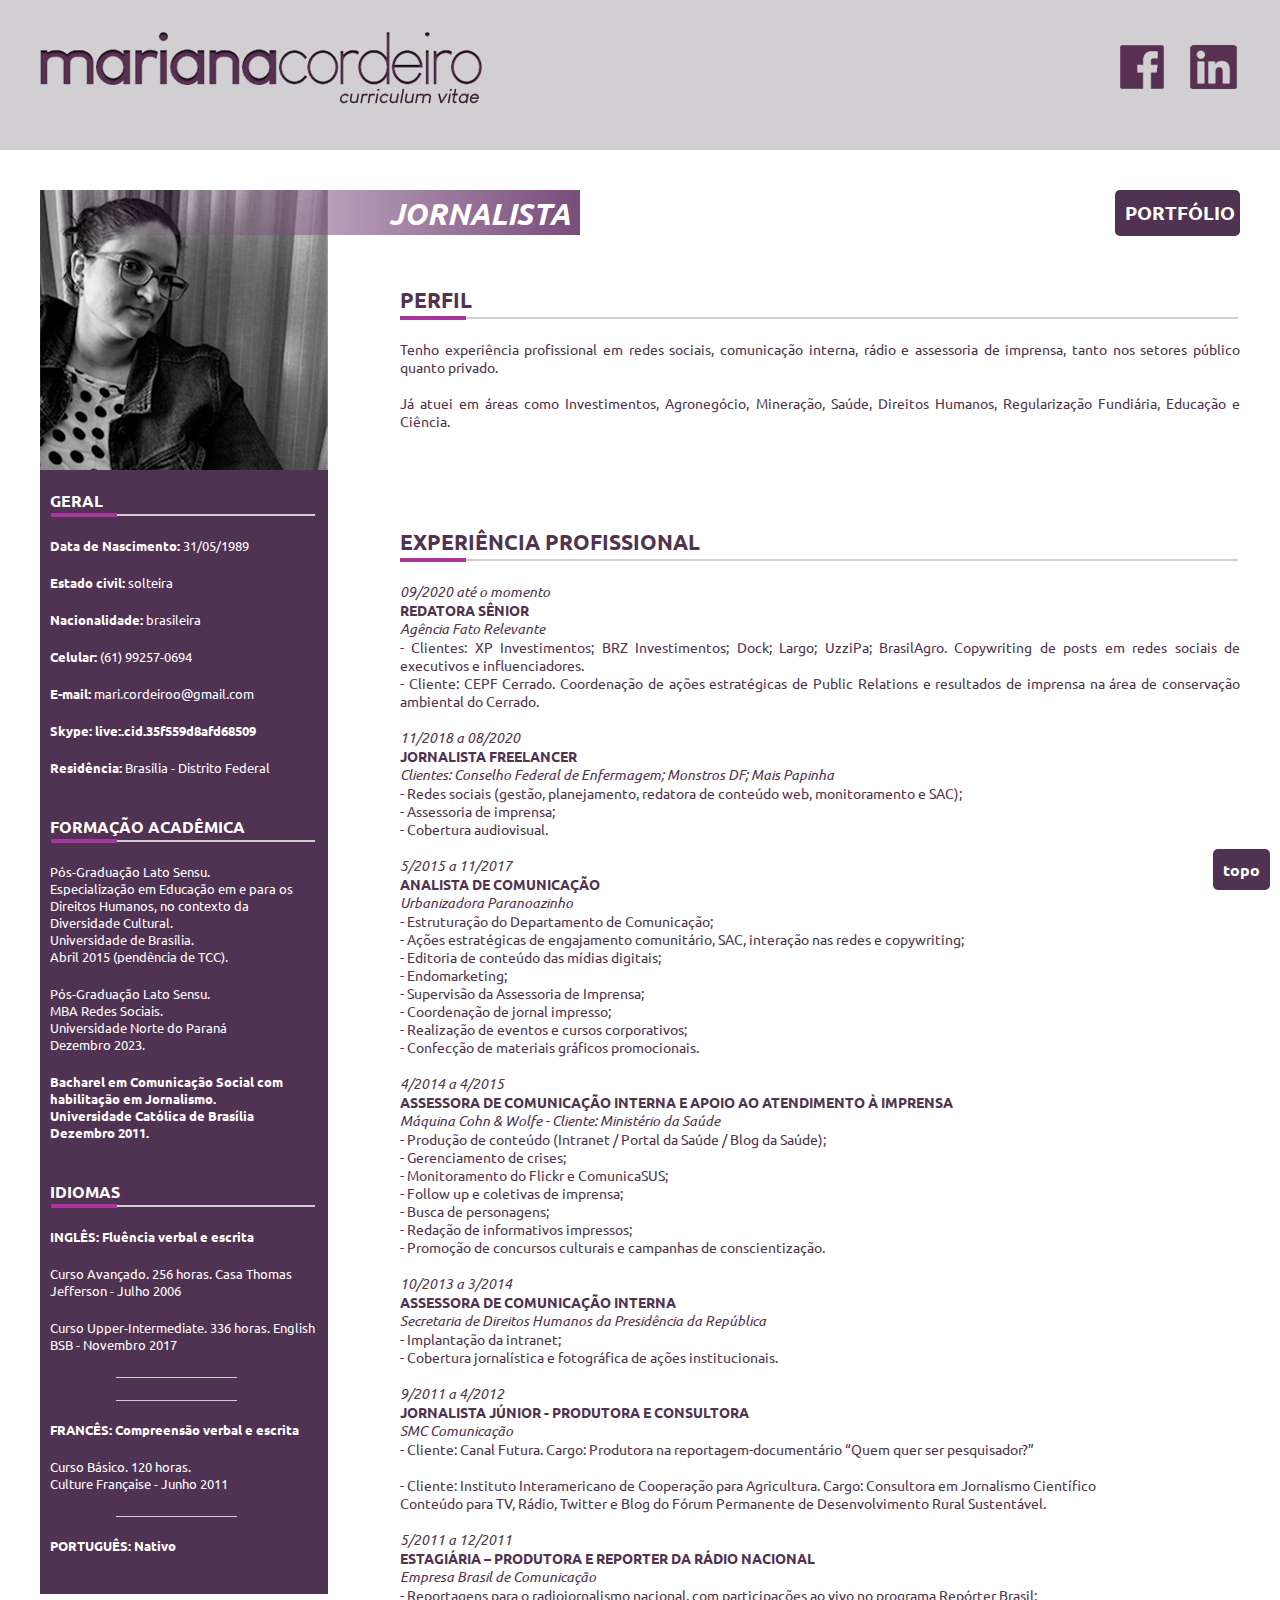
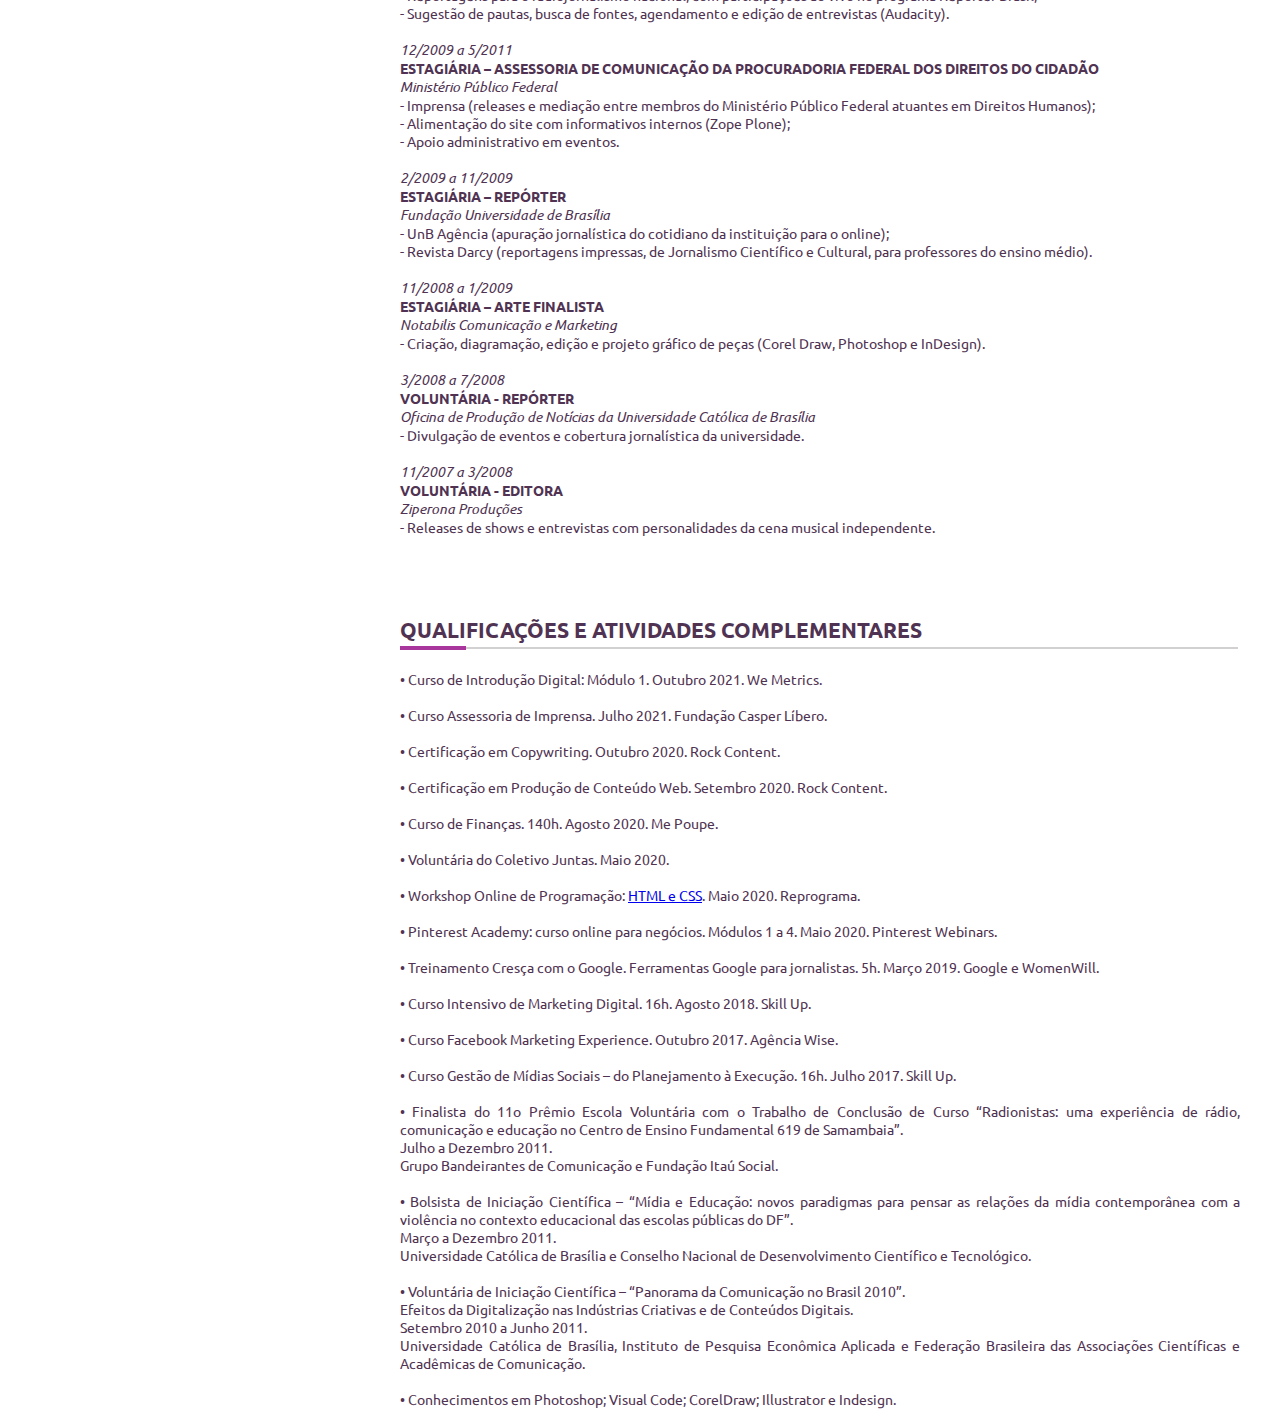
<file: index.html>
<!DOCTYPE html>
<html>
    <head>
        <meta charset="UTF-8">
        <meta name="viewport" content="width=device-width, initial-scale=1">
        <title>Mariana Cordeiro</title>
        <meta name="description" content="Mariana Cordeiro - Curriculum Vitae">
        <meta name="keywords" content="Mariana Cordeiro, jornalista, jornalismo, curriculo, curriculum vitae">
        <link rel="stylesheet" type="text/css" href="style.css">
        <link href="https://fonts.googleapis.com/css2?family=Ubuntu:ital,wght@0,300;0,500;0,700;1,400&display=swap" rel="stylesheet">    
    </head>
    <body>
        <div>
            <a href="#" class="subir">topo</a>
        </div>
        <header>
            <div class="container">
                <div class="logo"></div>
                <div class="menu">
                    <a href="https://www.facebook.com/mari.cordeiro.7" target="_blank" class="facebook"></a>
                    <a href="https://www.linkedin.com/in/marianacordeiroo" target="_blank" class="linkedin"></a>
                    <!-- a href="http://instagram.com/desa_pegue_comigo" target="_blank" class="instagram"></a> -->
                </div>
            </div>
        </header>
        <main class="principal">
            <div class="container">
                <aside class="coluna">
                    <div class="foto">
                        <div class="barra jornal"><i>JORNALISTA</i></div>
                    </div>
                    <div class="geral">
                        <h4>GERAL</h4>
                        <div class="divider"></div>
                        <p><b>Data de Nascimento:</b> 31/05/1989</p><br>
                        <p><b>Estado civil:</b> solteira</p><br>
                        <p><b>Nacionalidade:</b> brasileira</p><br>
                        <p><b>Celular:</b> (61) 99257-0694</p><br>
                        <p><b>E-mail:</b> mari.cordeiroo@gmail.com</p><br>
                        <p><b>Skype: live:.cid.35f559d8afd68509</b></p><br>
                        <p><b>Residência:</b> Brasília - Distrito Federal</p>
                    </div>
                    <div class="formacao">
                        <h4>FORMAÇÃO ACADÊMICA</h4>
                        <div class="divider"></div>
                        <P>Pós-Graduação Lato Sensu. 
                        <p>Especialização em Educação em e para os Direitos Humanos, no contexto da Diversidade Cultural. </p>
                        <p>Universidade de Brasília.</P>
                        <p>Abril 2015 (pendência de TCC).</p></b></P>
                        <br>
                        <P>Pós-Graduação Lato Sensu. 
                        <p>MBA Redes Sociais.
                        <p>Universidade Norte do Paraná</p>
                        <p>Dezembro 2023.</p>
                        <br>
                        <P><b>Bacharel em Comunicação Social com habilitação em Jornalismo.
                        <p>Universidade Católica de Brasília</p>
                        <p>Dezembro 2011.</p></b></P>
                    </div>
                    <div class="idiomas">
                        <h4>IDIOMAS</h4>
                        <div class="divider"></div>
                        <p><b>INGLÊS: Fluência verbal e escrita</b></p><br>
                        <p>Curso Avançado. 256 horas. Casa Thomas Jefferson - Julho 2006</p><br>
                        <p>Curso Upper-Intermediate. 336 horas. English BSB - Novembro 2017</p><br>
                        <div class="divider2"></div>
                        <div class="divider2"></div>
                        <p><b>FRANCÊS: Compreensão verbal e escrita</b></p><br>
                        <p>Curso Básico. 120 horas. 
                        <br>
                        Culture Française - Junho 2011</p><br>
                        <div class="divider2"></div>
                        <p><b>PORTUGUÊS: Nativo</b></p><br>
                    </div>
                </aside>
                <div class="portfolio">
                    <a href="portfolio.html"><h3>PORTFÓLIO</h3></a>
                </div>
                <article class="conteudo">
                    <div class="perfil">
                        <h2>PERFIL</h2>
                        <div class="divider3"></div>
                        <p> Tenho experiência profissional em redes sociais, comunicação interna, rádio e assessoria de imprensa, tanto nos setores público quanto privado. 
                        </p>
                        <br>
                        <p>
                        <p>Já atuei em áreas como Investimentos, Agronegócio, Mineração, Saúde, Direitos Humanos, Regularização Fundiária, Educação e Ciência. 
                        </p>
                        <br>
                    </div>
                    <div class="experiencia">
                        <h2>EXPERIÊNCIA PROFISSIONAL</h2>
                        <div class="divider3"></div>
                        <ul>
                            <li><i>09/2020 até o momento</i>
                                <h4>REDATORA SÊNIOR</h4>
                                <i>Agência Fato Relevante</i><br>
                                - Clientes: XP Investimentos; BRZ Investimentos; Dock; Largo; UzziPa; BrasilAgro. Copywriting de posts em redes sociais de executivos e influenciadores.<br>
                                - Cliente: CEPF Cerrado. Coordenação de ações estratégicas de Public Relations e resultados de imprensa na área de conservação ambiental do Cerrado.<br><br>
                            <li><i>11/2018 a 08/2020</i>
                                <h4>JORNALISTA FREELANCER</h4>
                                <i>Clientes: Conselho Federal de Enfermagem; Monstros DF; Mais Papinha</i><br>
                                - Redes sociais (gestão, planejamento, redatora de conteúdo web, monitoramento e SAC);<br>
                                - Assessoria de imprensa;<br>
                                - Cobertura audiovisual.<br><br>
                            <li><i>5/2015 a 11/2017</i>
                                <h4>ANALISTA DE COMUNICAÇÃO</h4>
                                <i>Urbanizadora Paranoazinho</i><br>
                                - Estruturação do Departamento de Comunicação;<br>
                                - Ações estratégicas de engajamento comunitário, SAC, interação nas redes e copywriting;<br>
                                - Editoria de conteúdo das mídias digitais;<br>
                                - Endomarketing;<br>
                                - Supervisão da Assessoria de Imprensa;<br>
                                - Coordenação de jornal impresso;<br>
                                - Realização de eventos e cursos corporativos;<br>
                                - Confecção de materiais gráficos promocionais.<br>
                                </li><br>

                            <li><i>4/2014 a 4/2015</i>
                                <h4>ASSESSORA DE COMUNICAÇÃO INTERNA E APOIO AO ATENDIMENTO À IMPRENSA</H4>
                                <i>Máquina Cohn & Wolfe - Cliente: Ministério da Saúde</i><br>
                                - Produção de conteúdo (Intranet / Portal da Saúde / Blog da Saúde);<br> 
                                - Gerenciamento de crises;<br>
                                - Monitoramento do Flickr e ComunicaSUS;<br> 
                                - Follow up e coletivas de imprensa;<br>
                                - Busca de personagens;<br>  
                                - Redação de informativos impressos;<br>
                                - Promoção de concursos culturais e campanhas de conscientização.<br> 
                                </li><br>

                            <li><i>10/2013 a 3/2014</i>
                                <h4>ASSESSORA DE COMUNICAÇÃO INTERNA</h4>
                                <i>Secretaria de Direitos Humanos da Presidência da República</i><br>
                                - Implantação da intranet;<br>
                                - Cobertura jornalística e fotográfica de ações institucionais.</li><br>

                            <li><i>9/2011 a 4/2012</i>
                                <h4>JORNALISTA JÚNIOR - PRODUTORA E CONSULTORA</h4>
                                <i>SMC Comunicação</i><br>
                                - Cliente: Canal Futura. Cargo: Produtora na reportagem-documentário “Quem quer ser pesquisador?”<br> 
                                <br>
                                - Cliente: Instituto Interamericano de Cooperação para Agricultura. Cargo: Consultora em Jornalismo Científico<br>
                                Conteúdo para TV, Rádio, Twitter e Blog do Fórum Permanente de Desenvolvimento Rural Sustentável.<br><br>
                                
                            <li><i>5/2011 a 12/2011</i>
                                <h4>ESTAGIÁRIA – PRODUTORA E REPORTER DA RÁDIO NACIONAL</h4>
                                <i>Empresa Brasil de Comunicação</i><br>
                                - Reportagens para o radiojornalismo nacional, com participações ao vivo no programa Repórter Brasil;<br>
                                - Sugestão de pautas, busca de fontes, agendamento e edição de entrevistas (Audacity).</li><br>
                                
                            <li><i>12/2009 a 5/2011</i>
                                <h4>ESTAGIÁRIA – ASSESSORIA DE COMUNICAÇÃO DA PROCURADORIA FEDERAL DOS DIREITOS DO CIDADÃO</h4>
                                <i>Ministério Público Federal</i><br>
                                - Imprensa (releases e mediação entre membros do Ministério Público Federal atuantes em Direitos Humanos);<br>
                                - Alimentação do site com informativos internos (Zope Plone);<br>
                                - Apoio administrativo em eventos.</li><br>

                            <li><i>2/2009 a 11/2009</i>
                                <h4>ESTAGIÁRIA – REPÓRTER</h4>
                                <i>Fundação Universidade de Brasília</i><br>
                                - UnB Agência (apuração jornalística do cotidiano da instituição para o online);<br>
                                - Revista Darcy (reportagens impressas, de Jornalismo Científico e Cultural, para professores do ensino médio).<br><br>

                            <li><i>11/2008 a 1/2009</i>
                                <h4>ESTAGIÁRIA – ARTE FINALISTA</h4>
                                <i>Notabilis Comunicação e Marketing</i><br>
                                - Criação, diagramação, edição e projeto gráfico de peças (Corel Draw, Photoshop e InDesign).</li><br>

                            <li><i>3/2008 a 7/2008</i>
                                <h4>VOLUNTÁRIA - REPÓRTER</h4>
                                <i>Oficina de Produção de Notícias da Universidade Católica de Brasília</i><br>
                                - Divulgação de eventos e cobertura jornalística da universidade.</li><br>
                            <li><i>11/2007 a 3/2008</i>
                                <h4>VOLUNTÁRIA - EDITORA</h4>
                                <i>Ziperona Produções</i><br>
                                - Releases de shows e entrevistas com personalidades da cena musical independente.</li>
                        </ul>
                    </div>
                    <div class="atividades">
                        <h2>QUALIFICAÇÕES E ATIVIDADES COMPLEMENTARES</h2>
                        <div class="divider3"></div>
                        <ul>
                            <li>• Curso de Introdução Digital: Módulo 1. Outubro 2021. We Metrics.</li><br>
                            
                            <li>• Curso Assessoria de Imprensa. Julho 2021. Fundação Casper Líbero.</li><br>
                            
                            <li>• Certificação em Copywriting. Outubro 2020. Rock Content. </li><br>
                            
                            <li>• Certificação em Produção de Conteúdo Web. Setembro 2020. Rock Content. </li><br>
                            
                            <li>•	Curso de Finanças. 140h. Agosto 2020. Me Poupe.</li><br>

                            <li> •	Voluntária do Coletivo Juntas</a>. Maio 2020.</li><br>
                                
                            <li>•	Workshop Online de Programação: <a href="https://reprogramandocomari.netlify.app/" target="_blank">HTML e CSS</a>. Maio 2020. Reprograma.</li><br>
                                
                            <li>•	Pinterest Academy: curso online para negócios. Módulos 1 a 4. Maio 2020. Pinterest Webinars.</li><br>
 
                            <li>•	Treinamento Cresça com o Google. Ferramentas Google para jornalistas. 5h. Março 2019. Google e WomenWill.</li><br>
                                
                            <li>•	Curso Intensivo de Marketing Digital. 16h. Agosto 2018. Skill Up.</li><br>
                                
                            <li>•	Curso Facebook Marketing Experience. Outubro 2017. Agência Wise.</li><br>
                                
                            <li>•	Curso Gestão de Mídias Sociais – do Planejamento à Execução. 16h. Julho 2017. Skill Up.</li><br>
                                
                            <li>•	Finalista do 11o Prêmio Escola Voluntária com o Trabalho de Conclusão de Curso “Radionistas: uma experiência de rádio, comunicação e educação no Centro de Ensino Fundamental 619 de Samambaia”.<br>
                                Julho a Dezembro 2011. <br>
                                Grupo Bandeirantes de Comunicação e Fundação Itaú Social.</li><br> 
                                
                            <li>•	Bolsista de Iniciação Científica – “Mídia e Educação: novos paradigmas para pensar as relações da mídia contemporânea com a violência no contexto educacional das escolas públicas do DF”.<br>
                                Março a Dezembro 2011. <br>
                                Universidade Católica de Brasília e Conselho Nacional de Desenvolvimento Científico e Tecnológico.</li><br>
                                
                            <li>•	Voluntária de Iniciação Científica – “Panorama da Comunicação no Brasil 2010”.<br>
                                Efeitos da Digitalização nas Indústrias Criativas e de Conteúdos Digitais.<br>
                                Setembro 2010 a Junho 2011.<br>
                                Universidade Católica de Brasília, Instituto de Pesquisa Econômica Aplicada e Federação Brasileira das Associações Científicas e Acadêmicas de Comunicação.</li><br> 
                                
                            <li>•	Conhecimentos em Photoshop; Visual Code; CorelDraw; Illustrator e Indesign.</li><br> 
                                
                        </ul>
                    </div>
                </article>
            </div>
            <br><br>
        </main>  
    </body>
</html>
</file>
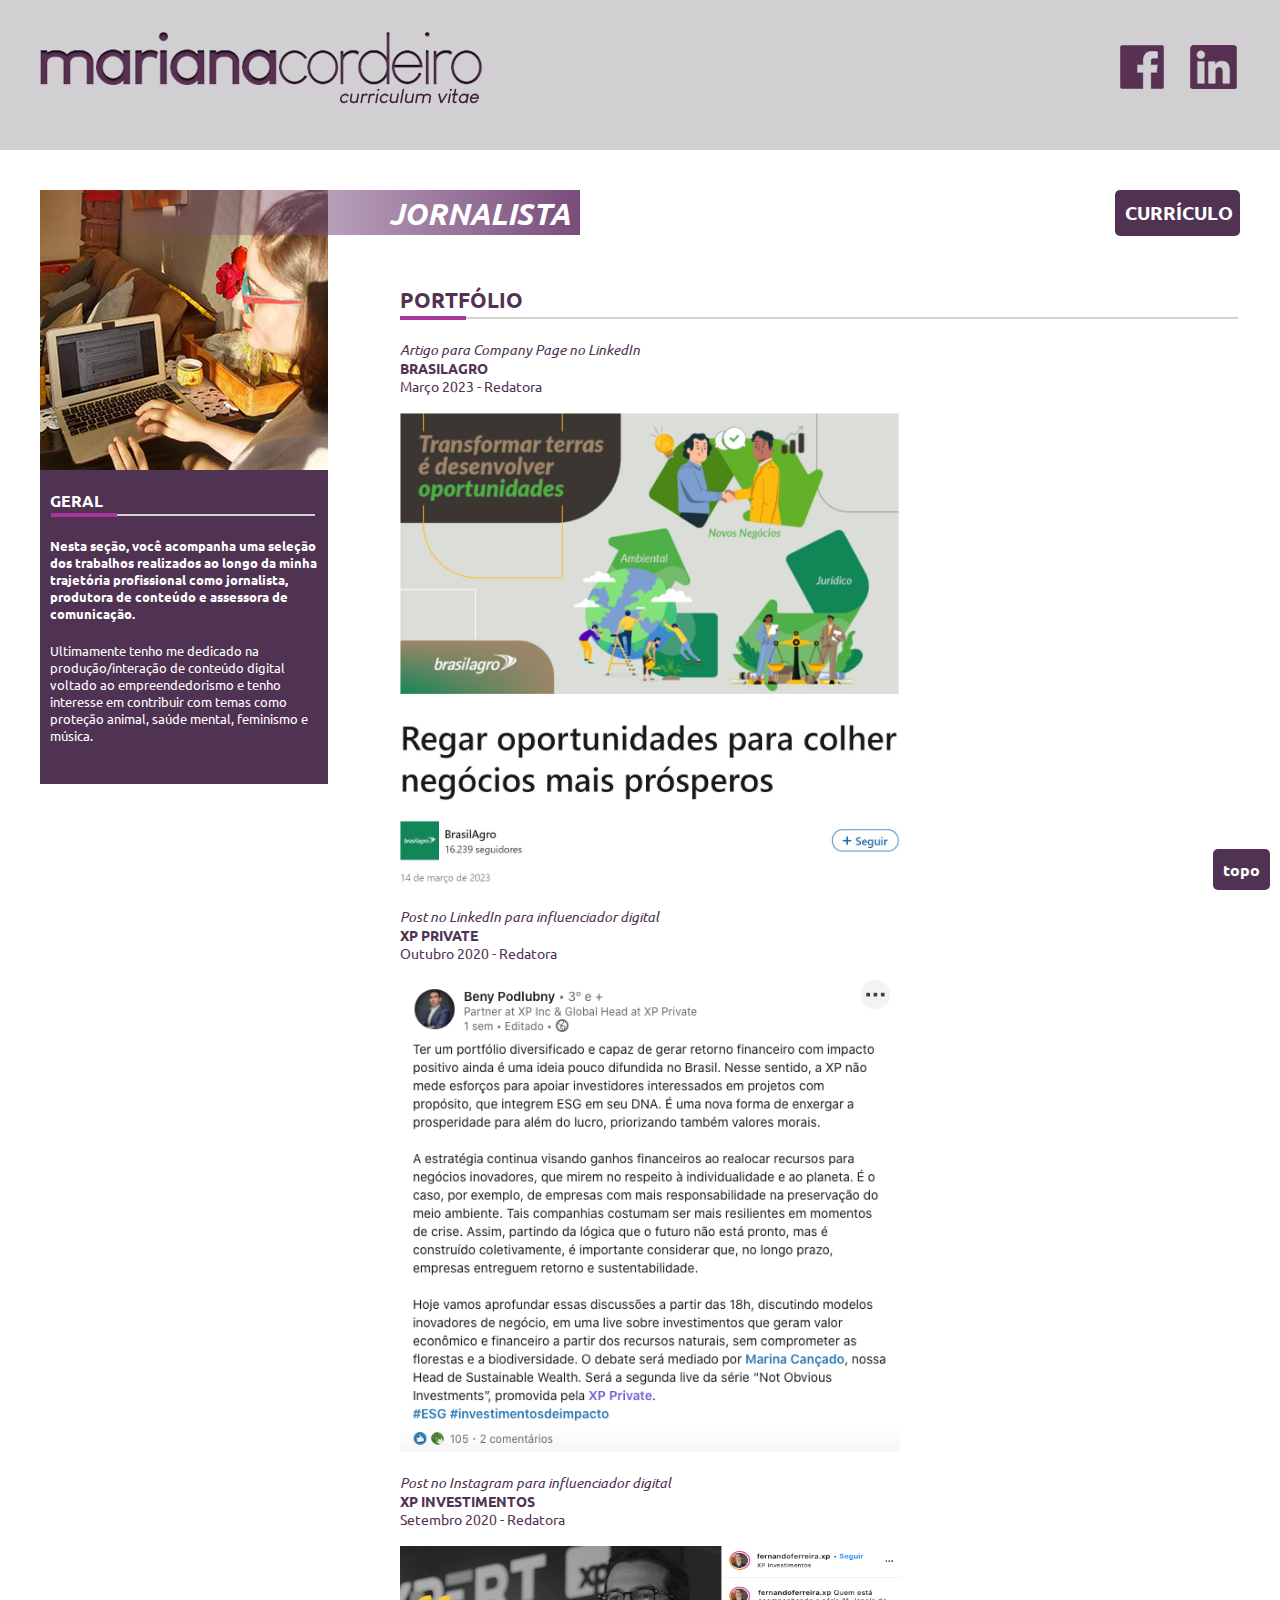
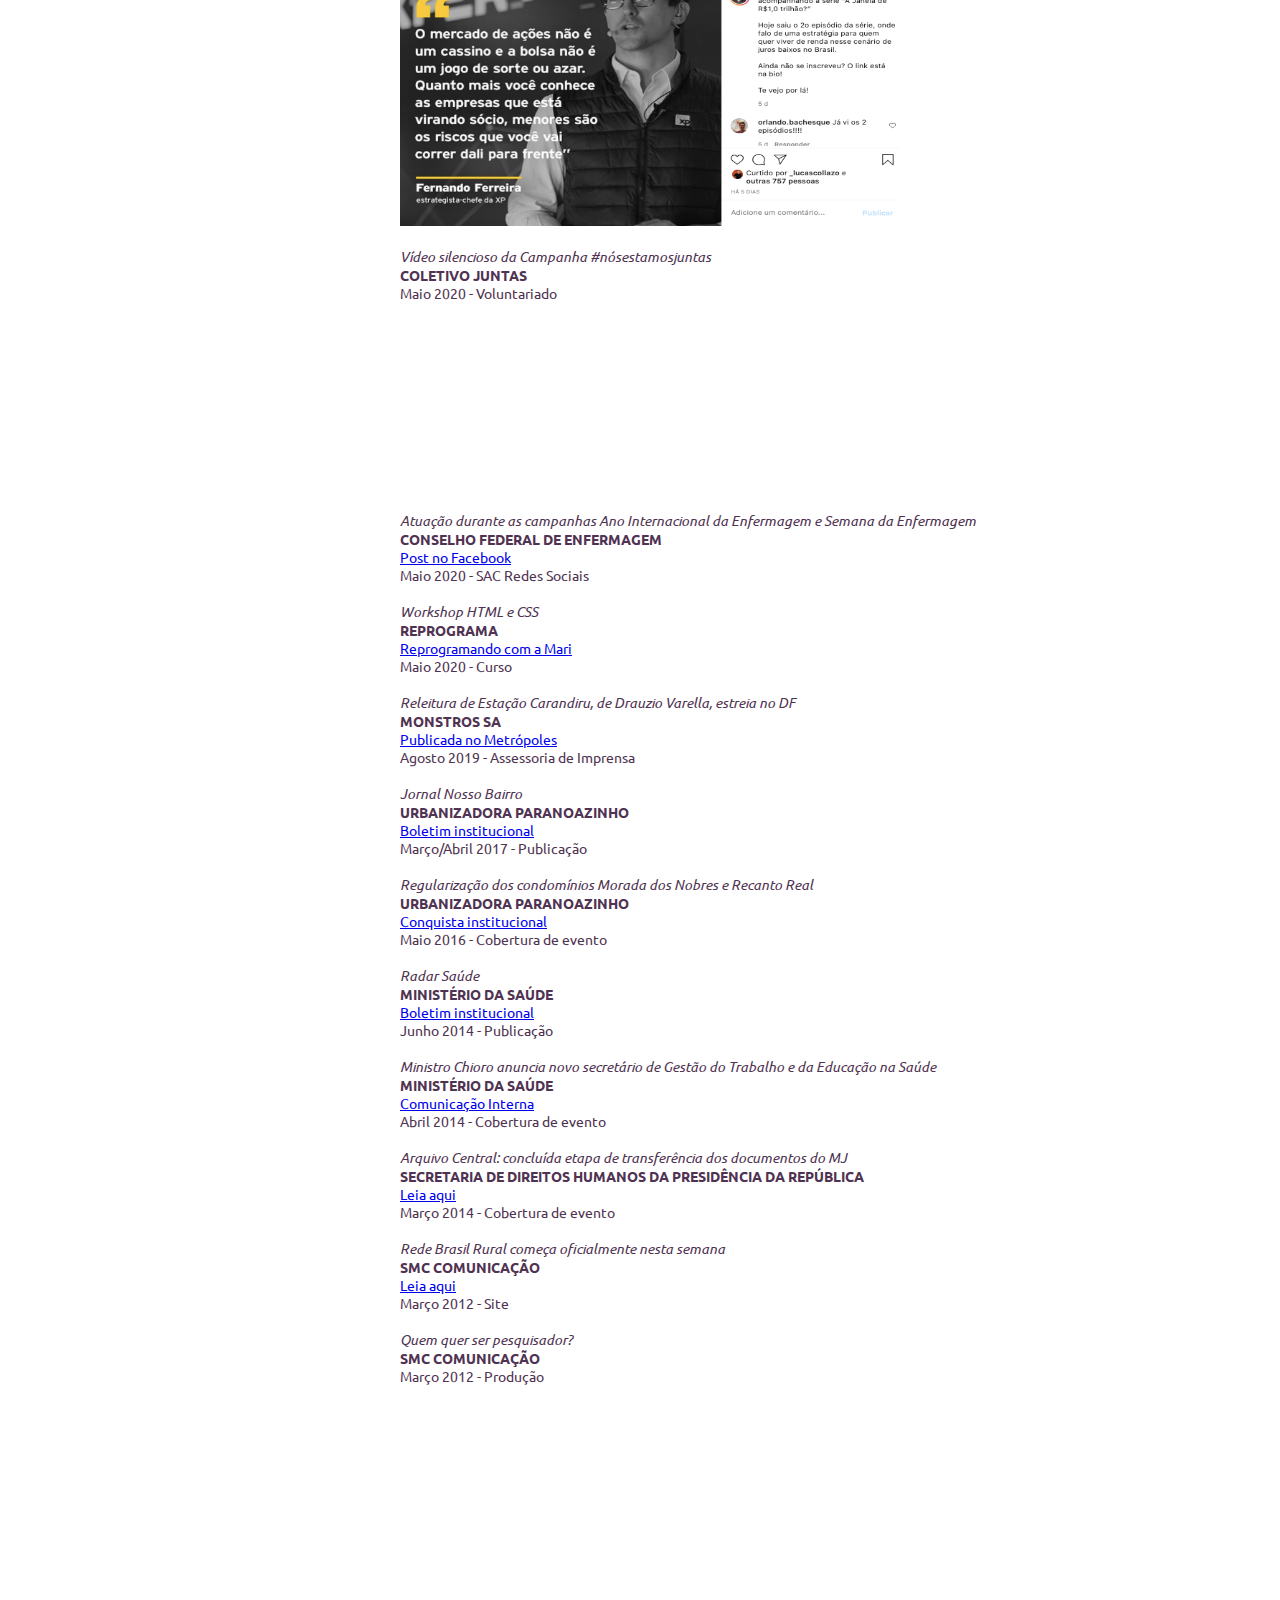
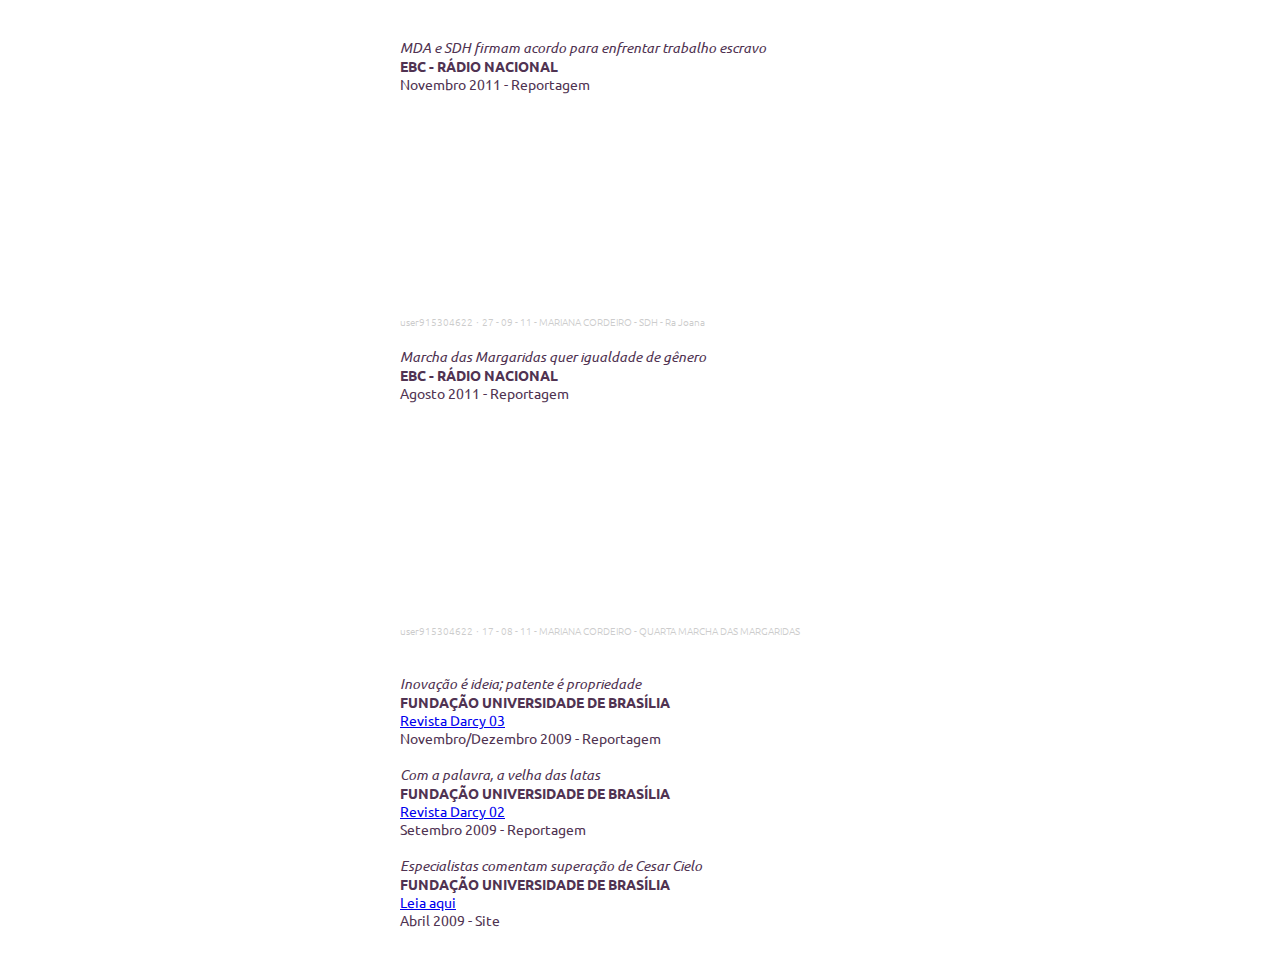
<file: portfolio.html>
<!DOCTYPE html>
<html>
    <head>
        <meta charset="UTF-8">
        <meta name="viewport" content="width=device-width, initial-scale=1">
        <title>Mariana Cordeiro</title>
        <meta name="description" content="Mariana Cordeiro - Curriculum Vitae">
        <meta name="keywords" content="Mariana Cordeiro, jornalista, jornalismo, curriculo, portfolio">
        <link rel="stylesheet" type="text/css" href="style.css">
        <link href="https://fonts.googleapis.com/css2?family=Ubuntu:ital,wght@0,300;0,500;0,700;1,400&display=swap" rel="stylesheet">    
    </head>
    <body>
        <div>
            <a href="#" class="subir">topo</a>
        </div>
        <header>
            <div class="container">
                <div class="logo"></div>
                <div class="menu">
                    <a href="https://www.facebook.com/mari.cordeiro.7" target="_blank" class="facebook"></a>
                    <a href="https://www.linkedin.com/in/marianacordeiroo" target="_blank" class="linkedin"></a>
                    <!-- <a href="http://instagram.com/desa_pegue_comigo" target="_blank" class="instagram"></a> -->
                </div>
            </div>
        </header>
        <main class="principal">
            <div class="container">
                <aside class="coluna">
                    <div class="fotoport">
                        <div class="barra jornal"><i>JORNALISTA</i></div>
                    </div>
                    <div class="geral">
                        <h4>GERAL</h4>
                        <div class="divider"></div>
                        <p><b>Nesta seção, você acompanha uma seleção dos trabalhos realizados ao longo da minha trajetória profissional como jornalista, produtora de conteúdo e assessora de comunicação.</b>
                        <br>
                        </p>
                        <br>
                        <p>
                        <p> Ultimamente tenho me dedicado na produção/interação de conteúdo digital voltado ao empreendedorismo e tenho interesse em contribuir com temas como proteção animal, saúde mental, feminismo e música.
                        </p>
                        <br>
                    </div>
                </aside>
                <div class="portfolio">
                    <a href="index.html"><h3>CURRÍCULO</h3></a>
                </div>
                <article class="conteudo">
                    <div class="perfil">
                        <h2>PORTFÓLIO</h2>
                        <div class="divider3"></div>
                        <p><i>Artigo para Company Page no LinkedIn</i></p>
                        <h4>BRASILAGRO</h4>
                        <p>Março 2023 - Redatora</p><br>
                        <a href="https://www.linkedin.com/pulse/regar-oportunidades-para-colher-neg%C3%B3cios-mais-pr%C3%B3speros-brasilagro/" target="_blank"><img src="imgs/artigoBrasilAgro.JPG" width="500" height="auto" frameborder="0"></a><br><br>
                        <p><i>Post no LinkedIn para influenciador digital</i></p>
                        <h4>XP PRIVATE</h4>
                        <p>Outubro 2020 - Redatora</p><br>
                        <a href="https://www.linkedin.com/feed/update/urn:li:activity:6719587820605898752/" target="_blank"><img src="imgs/Beny.png" width="500" height="auto" frameborder="0"></a><br><br>
                        <p><i>Post no Instagram para influenciador digital</i></p>
                        <h4>XP INVESTIMENTOS</h4>
                        <p>Setembro 2020 - Redatora</p><br>
                        <a href="https://www.instagram.com/p/CFfHPUxBTCn/" target="_blank"><img src="imgs/Ferreira_Janela1trilhao.png" width="500" height="280" frameborder="0"></a><br><br>
                        <p><i>Vídeo silencioso da Campanha #nósestamosjuntas<br></i></p>
                        <h4>COLETIVO JUNTAS</h4>
                        <p>Maio 2020 - Voluntariado</p><br>
                        <p><iframe src="https://player.vimeo.com/video/440490148" width="300" height="170" frameborder="0" allow="autoplay; fullscreen" allowfullscreen></iframe></p><br>
                        <p><i>Atuação durante as campanhas Ano Internacional da Enfermagem e Semana da Enfermagem</i></p>
                        <h4>CONSELHO FEDERAL DE ENFERMAGEM</h4>
                        <a href="https://www.facebook.com/eucurtoaenfermagem/posts/2484680974967362?comment_id=2488741314561328&reply_comment_id=2490090854426374" target="_blank">Post no Facebook</a><br>
                        Maio 2020 - SAC Redes Sociais<br><br>
                        <i>Workshop HTML e CSS</i><br>
                        <h4>REPROGRAMA</h4>
                        <a href="https://reprogramandocomari.netlify.app" target="_blank">Reprogramando com a Mari</a><br>
                        Maio 2020 - Curso<br></p>
                        <br><p><i>Releitura de Estação Carandiru, de Drauzio Varella, estreia no DF</i><br>
                        <h4>MONSTROS SA </h4>
                        <a href="https://www.metropoles.com/entretenimento/teatro/releitura-de-estacao-carandiru-de-drauzio-varella-estreia-no-df" target="_blank">Publicada no Metrópoles</a><br>
                        Agosto 2019 - Assessoria de Imprensa<br><p><br>
                        <i>Jornal Nosso Bairro</i><br>
                        <h4>URBANIZADORA PARANOAZINHO</h4>
                        <a href="http://www.upsa.com.br/wp-content/uploads/2015/10/Nosso-Bairro_MAR_ABR-1.pdf" target="_blank">Boletim institucional</a><br> 
                        Março/Abril 2017 - Publicação<br></p><br>
                        <p><i>Regularização dos condomínios Morada dos Nobres e Recanto Real</i><br>
                        <h4>URBANIZADORA PARANOAZINHO</h4>
                        <a href="https://youtu.be/43WEHWqrdBs"target=_blank>Conquista institucional</a><br> 
                        Maio 2016 - Cobertura de evento<br></p><br>
                        <i>Radar Saúde</i>
                        <h4>MINISTÉRIO DA SAÚDE</h4>
                        <a href="http://portalarquivos2.saude.gov.br/images/pdf/2014/junho/04/Radar-198-indd.pdf" target=_blank>Boletim institucional</a><br>
                        Junho 2014 - Publicação<br><br>
                        <p><i>Ministro Chioro anuncia novo secretário de Gestão do Trabalho e da Educação na Saúde</i><br>
                        <h4>MINISTÉRIO DA SAÚDE</h4>
                        <a href="http://www.blog.saude.gov.br/agenda-ms/33809-ministro-chioro-anuncia-novo-secretario-de-gestao-do-trabalho-e-da-educacao-na-saude" target=_blank>Comunicação Interna</a><br>
                        Abril 2014 - Cobertura de evento<br></p><br>
                        <i>Arquivo Central: concluída etapa de transferência dos documentos do MJ</i><br>
                        <h4>SECRETARIA DE DIREITOS HUMANOS DA PRESIDÊNCIA DA REPÚBLICA</h4>
                        <a href="arqs/SDH-ArquivoMJ.pdf" target=_blank>Leia aqui</a><br>
                        Março 2014 - Cobertura de evento<br></p>
                        <br><p><i>Rede Brasil Rural começa oficialmente nesta semana</i>
                        <h4>SMC COMUNICAÇÃO</h4>
                        <a href="arqs/RedeBrasilRural.pdf" target=_blank>Leia aqui</a><br>
                        Março 2012 - Site</p><br>
                        <p><i>Quem quer ser pesquisador?</i>
                        <h4>SMC COMUNICAÇÃO</h4>
                        Março 2012 - Produção</p>
                        <p><iframe src="https://player.vimeo.com/video/440486849" width="300" height="250" frameborder="0" allow="autoplay; fullscreen" allowfullscreen></iframe><br></p>
                        <p><i>MDA e SDH firmam acordo para enfrentar trabalho escravo</p></i>
                        <h4>EBC - RÁDIO NACIONAL</h4>
                        Novembro 2011 - Reportagem<br><br>
                        <iframe width="38%" height="200" scrolling="no" frameborder="no" allow="autoplay" src="https://w.soundcloud.com/player/?url=https%3A//api.soundcloud.com/tracks/212011642&color=%23ff5500&auto_play=false&hide_related=false&show_comments=true&show_user=true&show_reposts=false&show_teaser=true"></iframe><div style="font-size: 10px; color: #cccccc;line-break: anywhere;word-break: normal;overflow: hidden;white-space: nowrap;text-overflow: ellipsis; font-family: Interstate,Lucida Grande,Lucida Sans Unicode,Lucida Sans,Garuda,Verdana,Tahoma,sans-serif;font-weight: 100;"><a href="https://soundcloud.com/user915304622" title="user915304622" target="_blank" style="color: #cccccc; text-decoration: none;">user915304622</a> · <a href="https://soundcloud.com/user915304622/27-09-11-mariana-cordeiro-sdh-ra-joana" title="27 - 09 - 11 - MARIANA CORDEIRO - SDH - Ra Joana" target="_blank" style="color: #cccccc; text-decoration: none;">27 - 09 - 11 - MARIANA CORDEIRO - SDH - Ra Joana</a></div><br>
                        <p><i>Marcha das Margaridas quer igualdade de gênero</i></p>
                        <h4>EBC - RÁDIO NACIONAL</h4>
                        Agosto 2011 - Reportagem<br><br>
                        <iframe width="38%" height="200" scrolling="no" frameborder="no" allow="autoplay" src="https://w.soundcloud.com/player/?url=https%3A//api.soundcloud.com/tracks/212010345&color=%23ff5500&auto_play=false&hide_related=false&show_comments=true&show_user=true&show_reposts=false&show_teaser=true"></iframe><div style="font-size: 10px; color: #cccccc;line-break: anywhere;word-break: normal;overflow: hidden;white-space: nowrap;text-overflow: ellipsis; font-family: Interstate,Lucida Grande,Lucida Sans Unicode,Lucida Sans,Garuda,Verdana,Tahoma,sans-serif;font-weight: 100;"><a href="https://soundcloud.com/user915304622" title="user915304622" target="_blank" style="color: #cccccc; text-decoration: none;">user915304622</a> · <a href="https://soundcloud.com/user915304622/17-08-11-mariana-cordeiro-quarta-marcha-das-margaridas" title="17 - 08 - 11 - MARIANA CORDEIRO - QUARTA MARCHA DAS MARGARIDAS" target="_blank" style="color: #cccccc; text-decoration: none;">17 - 08 - 11 - MARIANA CORDEIRO - QUARTA MARCHA DAS MARGARIDAS</a></div><br><br>
                        <p><i>Inovação é ideia; patente é propriedade</p></i>
                        <h4>FUNDAÇÃO UNIVERSIDADE DE BRASÍLIA</h4>
                        <a href="https://issuu.com/revistadarcy/docs/darcy03" target=_blank>Revista Darcy 03</a><br>
                        Novembro/Dezembro 2009 - Reportagem<br><br>
                        <p><i>Com a palavra, a velha das latas</p></i>
                        <h4>FUNDAÇÃO UNIVERSIDADE DE BRASÍLIA</h4>
                        <a href="https://issuu.com/revistadarcy/docs/darcy02" target=_blank>Revista Darcy 02</a><br>
                        Setembro 2009 - Reportagem<br><br>
                        <p><i>Especialistas comentam superação de Cesar Cielo</p></i>
                        <h4>FUNDAÇÃO UNIVERSIDADE DE BRASÍLIA</h4>
                        <a href="arqs/EspecialistascomentamsuperacaodeCesarCielo.pdf" target="_blank">Leia aqui</a><br>
                        Abril 2009 - Site 
                </div>
                <br><br>
                </article>
            </div>
        </main>  
    </body>
</html>
</file>
<file: style.css>
/*TAGS*/

*{
    margin: 0;
    padding: 0;
    font-family: 'Ubuntu', sans-serif;
    border: none;
    box-sizing: border-box;
}

header{
    background-color: #d1cfd1;
    height: 150px;
    position: fixed;
    background-position: top;
    width: 100%;
}

ul {
    list-style-type: none;
}

html{
    scroll-behavior: smooth;
}

.logo{
    background: url("imgs/logo.png") no-repeat;
    background-position: center;
    height: 91px;
    width: 442px;
    float: left;
    margin-top: 25px;
}

.menu{
    float: right;
    margin-top: 25px;
    padding: 35px 0px;
    width: 120px;
}

.menu a{
    text-decoration: none;
    padding: 15px 35px;
}

.menu a:hover{
    opacity: 0.3;
    filter: alpha(opacity=30);
}

.facebook{
    background: url("imgs/fcb.png") no-repeat;
}

/* .instagram{
    background: url("imgs/insta.png") no-repeat;
} 
*/

.linkedin{
    background: url("imgs/linkedin.png") no-repeat;
}

.principal{
    clear: both;
    min-height: 500px;
}

.conteudo{
    float: right;
    min-height: 500px;
    width: 70%;
    padding-top: 50px;
    color: #503352;
    font-size: 14px;
}

.portfolio h3{
    background-color: #503352;
    color: #ffffff;
    width: 125px;
    padding: 10px;
    border-radius: 5px;
    float: right;
    margin-top: 190px;
}
.portfolio a{
    text-decoration: none;
}

.portfolio h3:hover{
    opacity: 0.5;
}

.perfil{
    text-align: justify;
}

.experiencia{
    text-align: justify;
    padding-top: 80px;
}

.subir{
    position: fixed;
    bottom: 10px;
    right: 10px;
    text-decoration: none;
    color: #ffffff;
    background-color: #503352;
    font-weight: bold;
    padding: 10px;
    border-radius: 5px;
    
}

.subir:hover{
    opacity: 0.5;
}

.atividades{
    text-align: justify;
    padding-top: 80px;
}

.coluna{
    float:left;
    width: 24%;
    min-height: 500px;
    background-color: #503352;
    margin-top: 190px;
}

.coluna h4{
    color: #ffffff;
}

.coluna p{
    color: #ffffff;
    font-size: 13px;
}

.foto{
    clear: both;
    background: url("imgs/foto.jpg") no-repeat;
    height: 280px;
    width: 100%;
}

.fotoport{
    clear: both;
    background: url("imgs/homeoffice.jpg") no-repeat;
    height: 280px;
    width: 100%;
}

.barra{
    height: 45px;
    width: 540px;
    background-image: linear-gradient(to right, rgba(255, 0, 212, 0), rgba(121, 76, 124,1));
}

.geral{
    padding: 20px 10px;
}

.formacao{
    padding: 20px 10px;
}

.idiomas{
    padding: 20px 10px;
}

.container{
    width: 1200px;
    margin: 0 auto;
}

.jornal{
    color: #ffffff;
    text-align: right;
    padding-top: 5px;
    padding-right: 10px;
    font-size: 30px;
    font-weight: bold;
}

.divider{
    height: 4px;
    background-image: url("imgs/divider.png");
    background-repeat: no-repeat;
    margin: 2px 0 20px 0;
}

.divider2{
    height: 3px;
    background-image: url("imgs/divider2.png");
    background-repeat: no-repeat;
    margin: 2px 0 20px 0;
    opacity: 1;
}

.divider3{
    height: 4px;
    background-image: url("imgs/divider3.png");
    background-repeat: no-repeat;
    margin: 2px 0 20px 0;
}

@media (max-width: 600px){

    *{
        margin: 0;
        padding: 0;
        font-family: 'Ubuntu', sans-serif;
        border: none;
        box-sizing: border-box;
    }

    header{
        background-color: #d1cfd1;
        height: 150px;
        position: fixed;
        background-position: top;
        width: 100%;
    }

    ul {
        list-style-type: none;
    }

    html{
        scroll-behavior: smooth;
    }

    .logo{
        background: url("imgs/logo-mobile.png") center/300px no-repeat;
        height: 66px;
        width: 100%;
        float: none;
        margin-top: 10px;
    }

    .menu{
        float: none;
        margin-top: 0px;
        padding: 35px 0px;
        width: 200px;
        margin-left: auto;
        margin-right: auto;
    }

    .menu a{
        text-decoration: none;
        padding: 10px 65px 7px 18px;
    }

    .menu a:hover{
        opacity: 0.3;
        filter: alpha(opacity=30);
    }

    .facebook{
        background: url("imgs/facebook-mob.png") no-repeat;
    }

    .linkedin{
        background: url("imgs/linkedin-mob.png") no-repeat;
    }

    .instagram{
        background: url("imgs/insta-mob.png") no-repeat;
    }

    .principal{
        clear: both;
        min-height: 100px;
    }

    .conteudo{
        float: none;
        min-height: 100px;
        width: 100%;
        padding-top: 30px;
        color: #503352;
        font-size: 14px;
    }

    .portfolio h3{
        background-color: #503352;
        color: #ffffff;
        width: 125px;
        padding: 10px;
        border-radius: 5px;
        float: right;
        margin-top: 10px;
        margin-right: 10px;
    }
    .portfolio a{
        text-decoration: none;
    }
    
    .portfolio h3:hover{
        opacity: 0.5;
    }
    
    .perfil{
        padding: 20px 10px;
        text-align: justify;
    }

    .experiencia{
        padding: 20px 10px;
        text-align: justify;
        padding-top: 40px;
    }

    .subir{
        position: fixed;
        bottom: 10px;
        right: 10px;
        text-decoration: none;
        color: #ffffff;
        background-color: #503352;
        font-weight: bold;
        padding: 10px;
        border-radius: 5px;
    }

    .subir:hover{
        opacity:0.5;
    }

    .atividades{
        padding: 20px 10px;
        text-align: justify;
        padding-top: 40px;
    }

    .atividades h2{
        text-align: left;
    }
    
    .coluna{
        float:none;
        width: 100%;
        min-height: 500px;
        background-color: #503352;
        padding-top: 150px;
        margin-top: 0px;
    }

    .coluna h4{
        color: #ffffff;
    }

    .coluna p{
        color: #ffffff;
        font-size: 13px;
    }

    .foto{
        background: url("imgs/foto.jpg") center/280px no-repeat;
        height: 280px;
        width: 100%;
    }

    .barra{
        height: 45px;
        width: 100%;
        background-image: linear-gradient(to right, rgba(255, 0, 212, 0), rgba(121, 76, 124,1));
    }

    .geral{
        padding: 20px 10px;
    }

    .formacao{
        padding: 20px 10px;
    }

    .idiomas{
        padding: 20px 10px;
    }

    .container{
        width: 100%;
        margin: 0 auto;
    }

    .jornal{
        color: #ffffff;
        text-align: right;
        padding-top: 5px;
        padding-right: 10px;
        font-size: 30px;
        font-weight: bold;
    }

    .divider{
        height: 4px;
        background-image: url("imgs/divider.png");
        background-repeat: no-repeat;
        margin: 2px 0 20px 0;
    }

    .divider2{
        height: 3px;
        background-image: url("imgs/divider2.png");
        background-repeat: no-repeat;
        margin: 2px 0 20px 0;
        opacity: 1;
    }

    .divider3{
        height: 4px;
        background-image: url("imgs/divider.png");
        background-repeat: no-repeat;
        margin: 2px 0 20px 0;
    }
}
</file>
